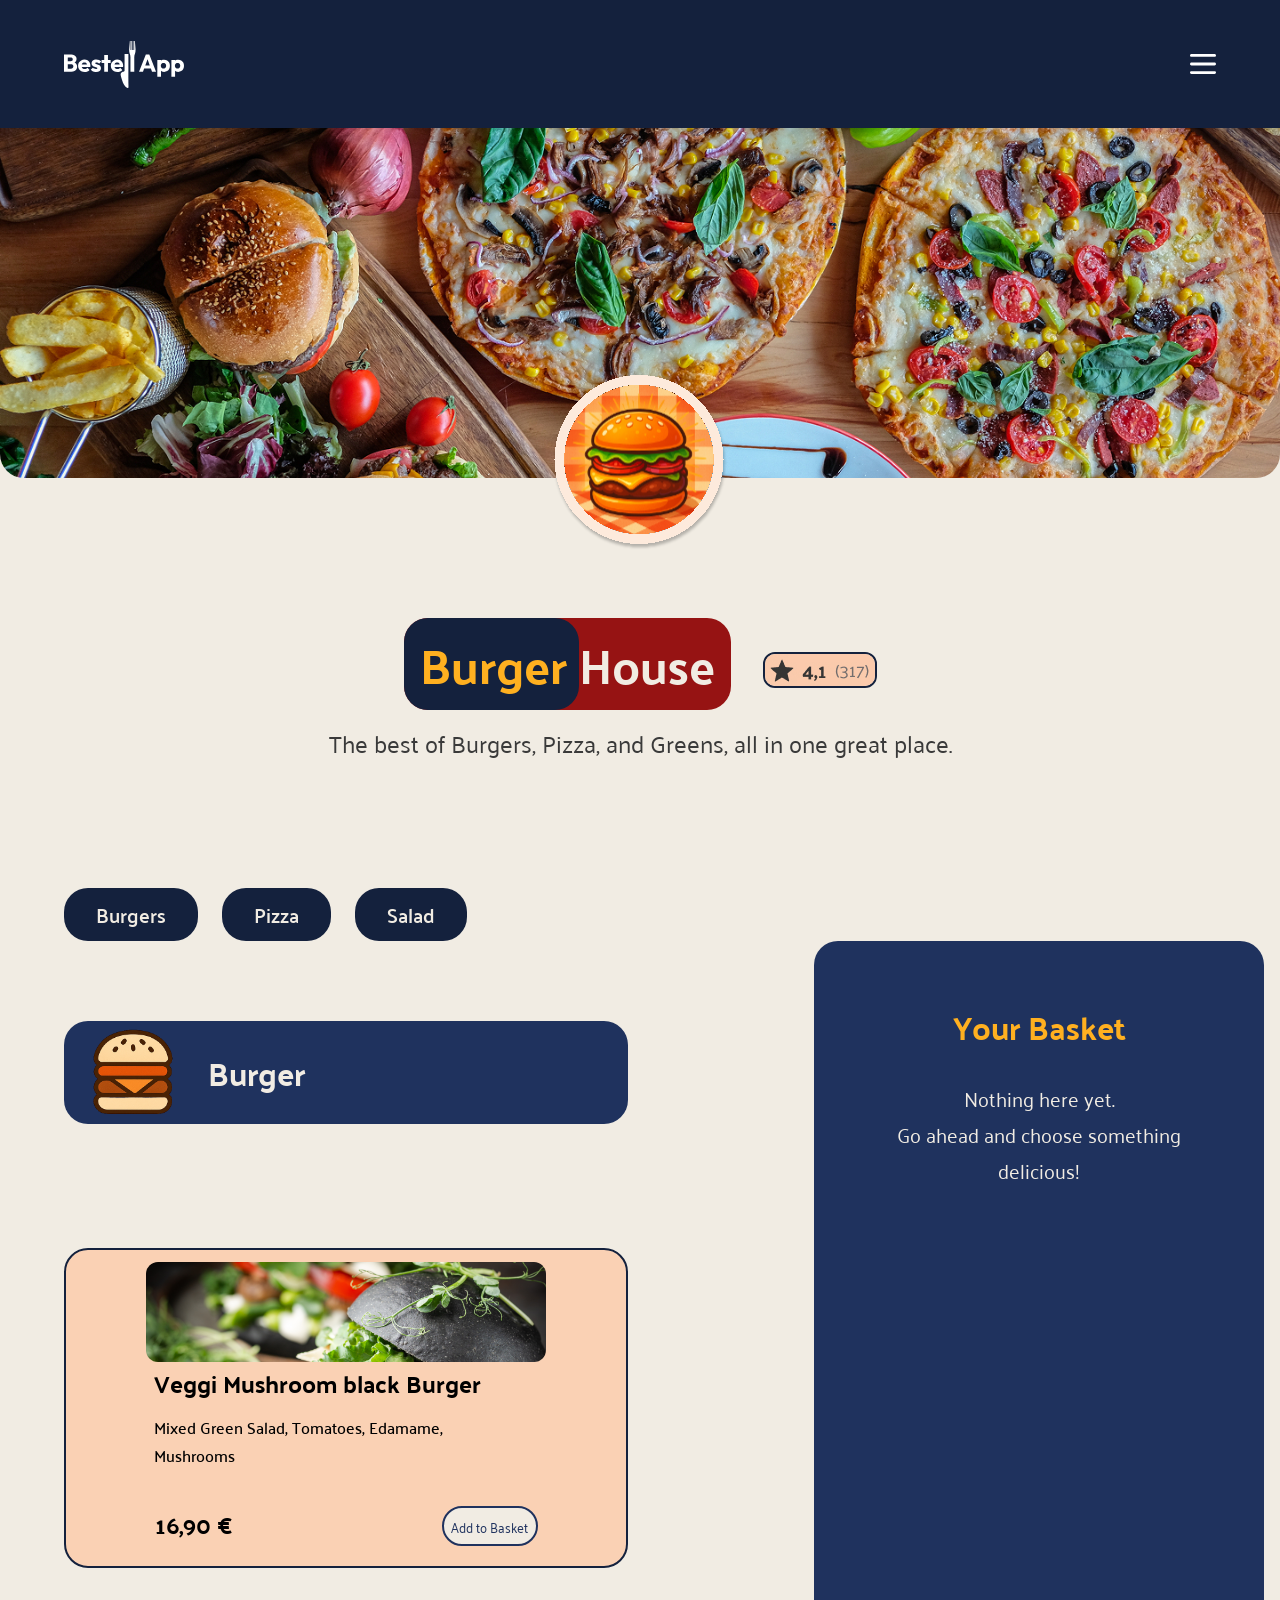
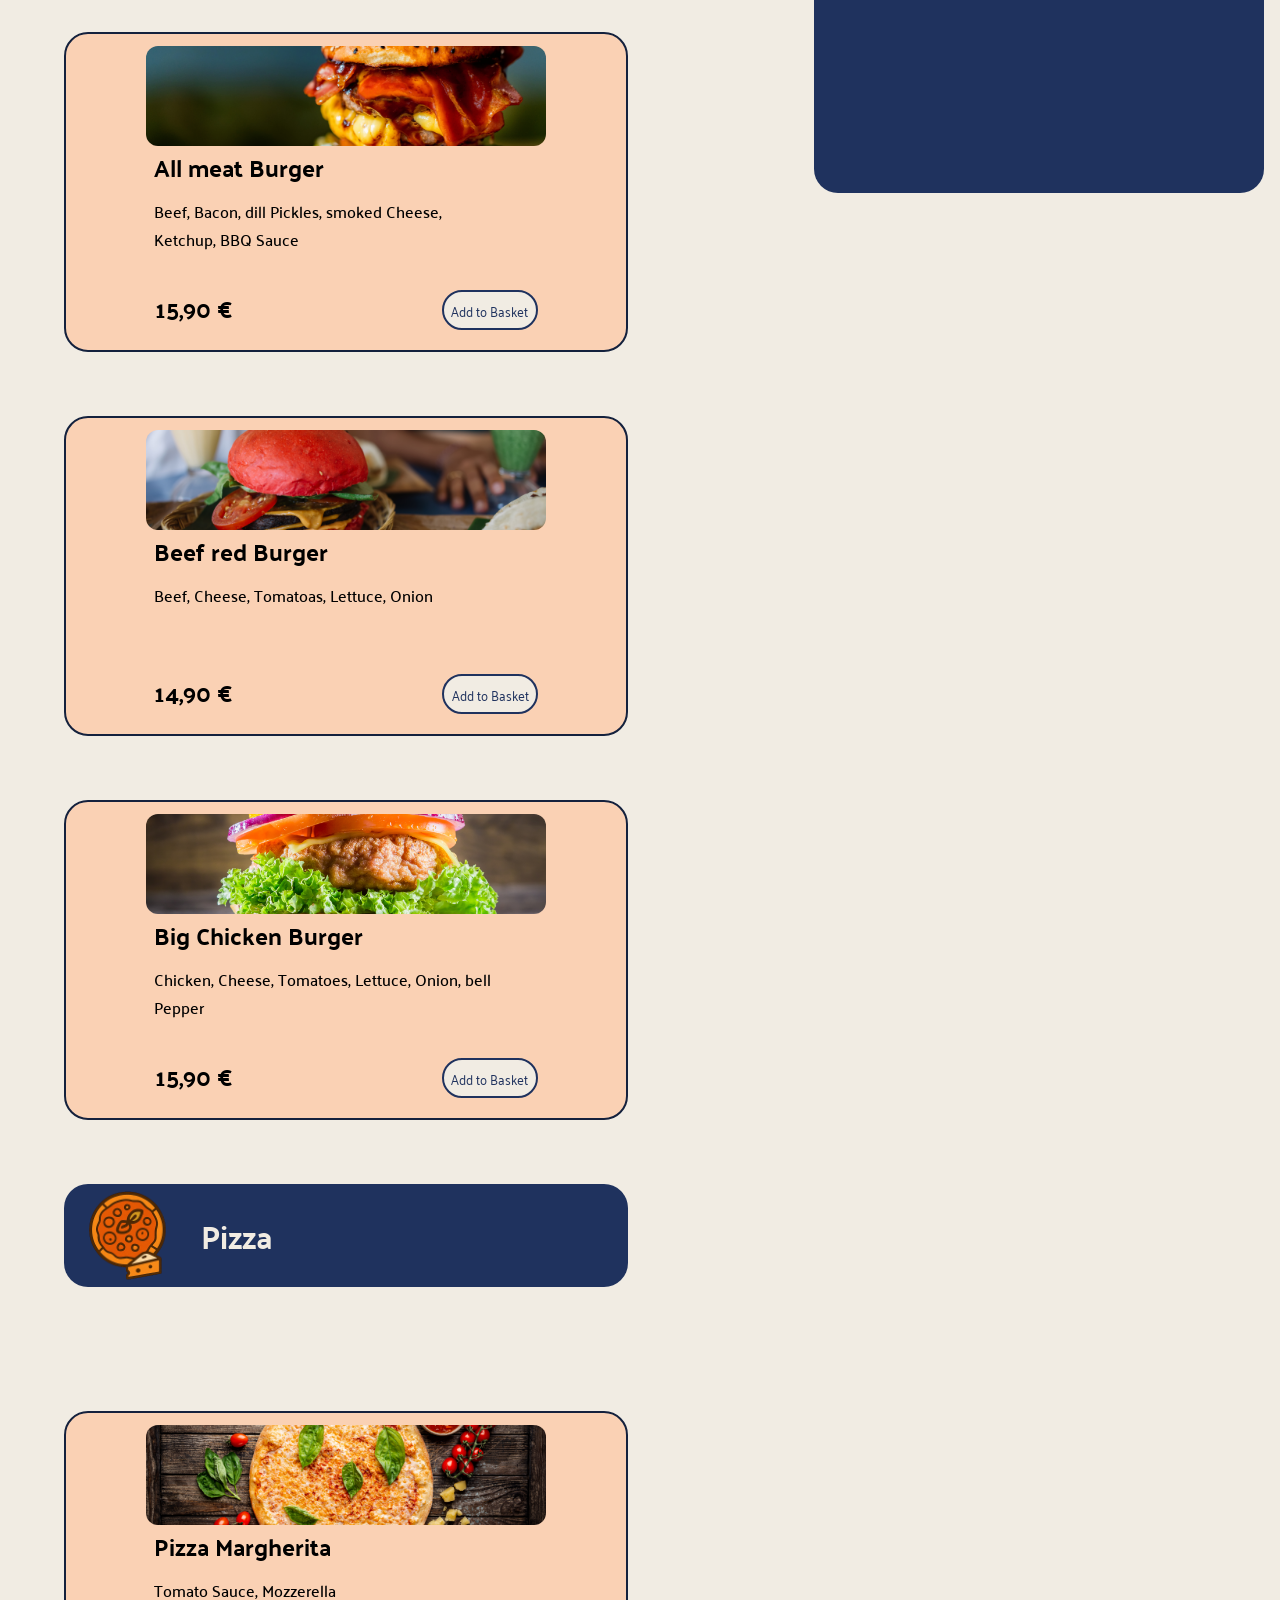
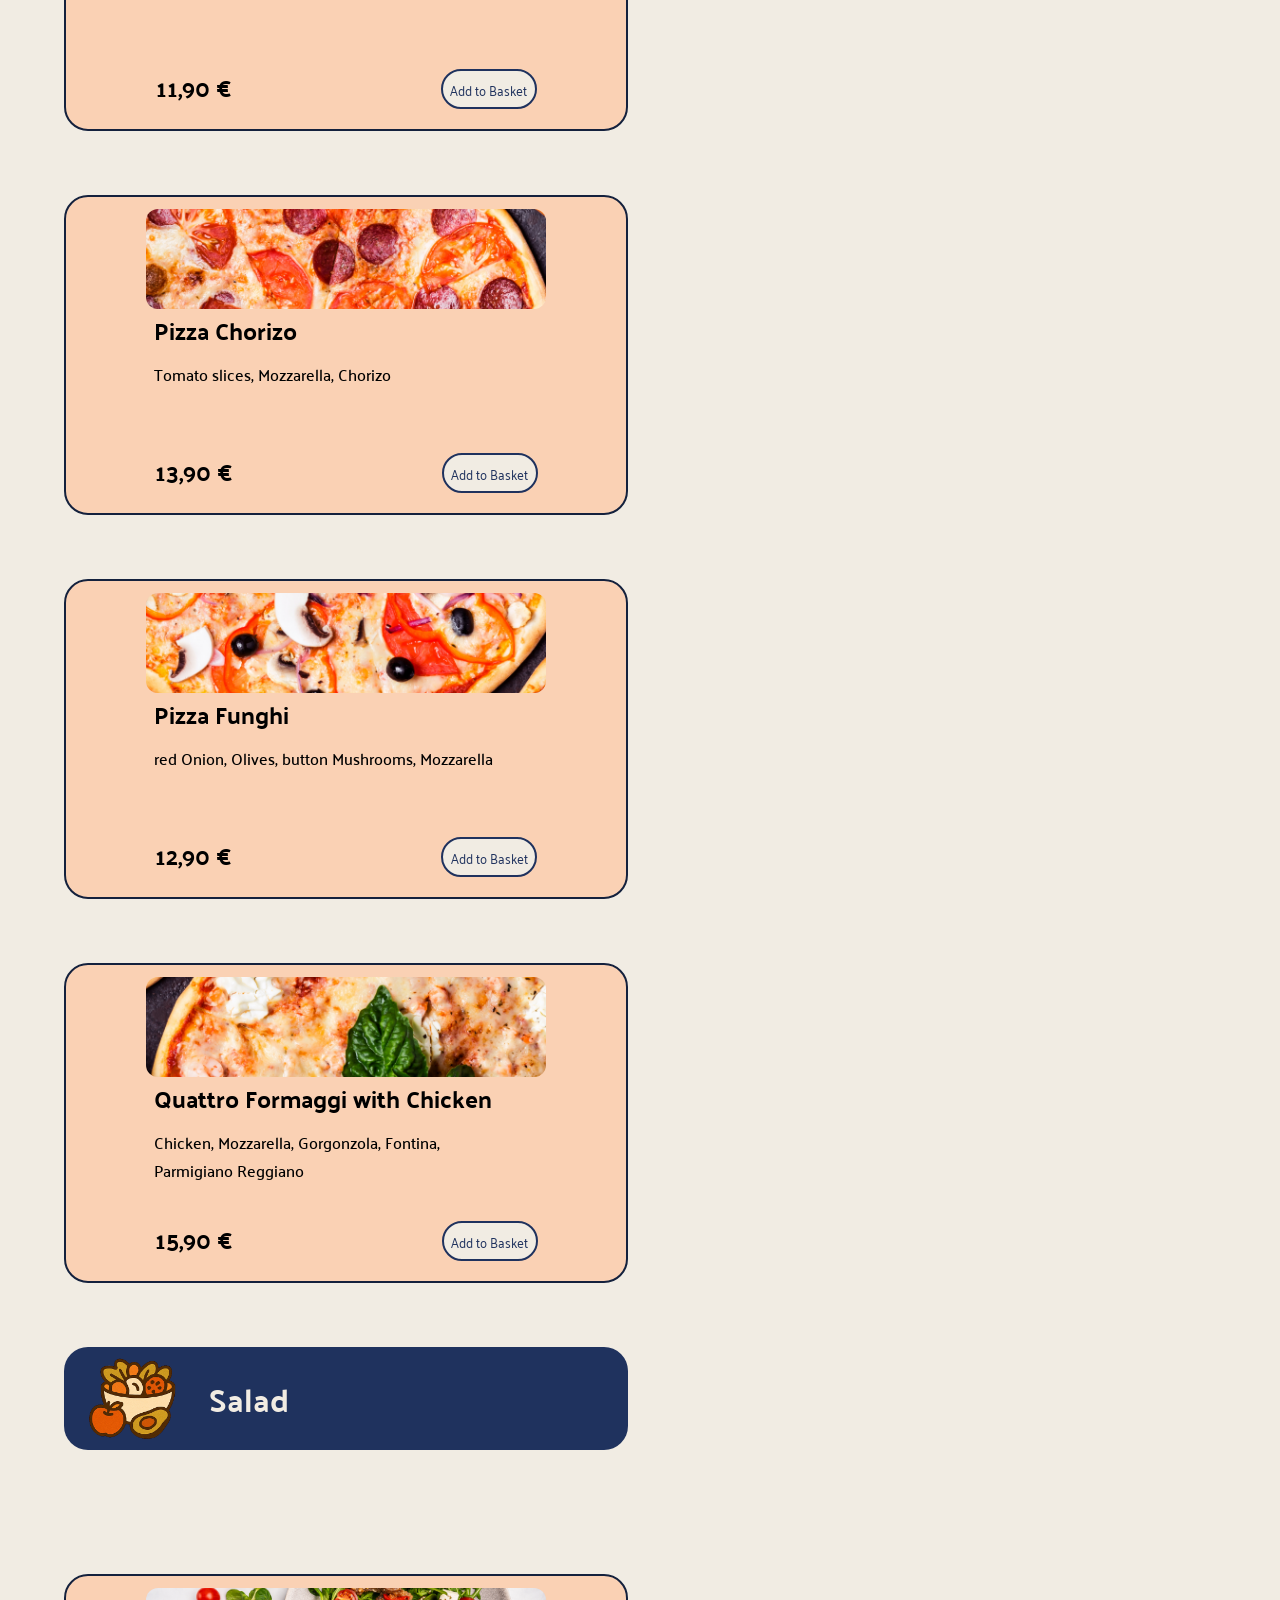
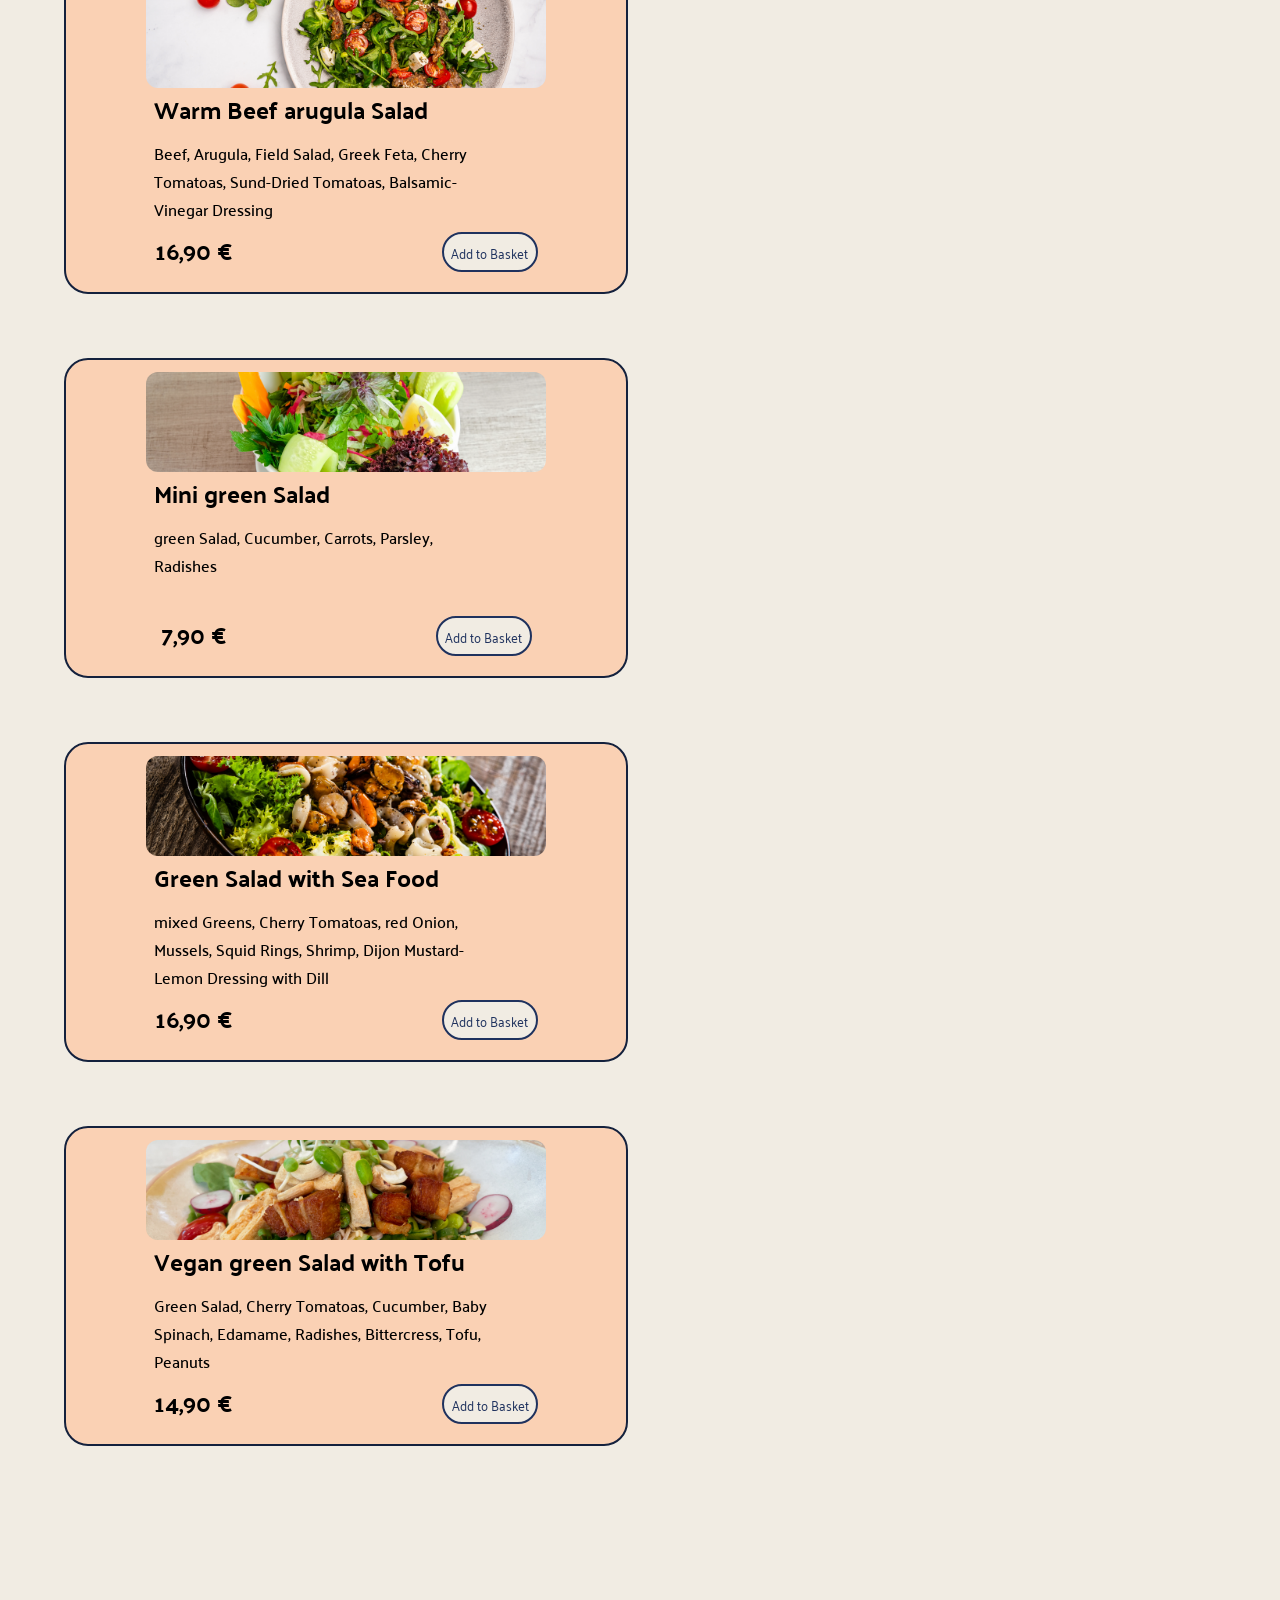
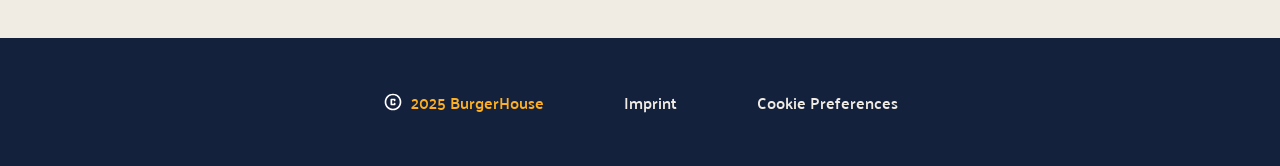
<file: index.html>
<!DOCTYPE html>
<html lang="en">


<head>


    <meta charset="UTF-8">
    <meta name="viewport" content="width=device-width, initial-scale=1.0">
    <title>Bestell App</title>
    <link rel="shortcut icon" href="./assets/icons/burger_logo.svg" type="image/x-icon">


    <link rel="stylesheet" href="./styles/variable.css">
    <link rel="stylesheet" href="./styles/fonts.css">
    <link rel="stylesheet" href="./styles/basket.css">
    <link rel="stylesheet" href="./styles/standard.css">
    <link rel="stylesheet" href="style.css">


    <script src="scripts/db.js"></script>
    <script src="scripts/template.js"></script>
    <script src="scripts/script.js"></script>


</head>


<body onload="init()">


    <section class="head_area">
        <nav>
            <img src="./assets/icons/logo_alternative.svg" alt="Bestell App Logo">
            <img class="button_menu" src="./assets/icons/menu_button.svg" alt="Menu Button">
        </nav>
    </section>


    <header>
        <img class="hero_img" src="./assets/img/hero.jpg" alt="Image with different kind of Food">
        <img class="burger_logo" src="./assets/icons/burger_logo.svg" alt="Burger image">


        <div class="title">
            <h1><span class="title_design">Burger</span>House</h1>
            <img src="./assets/icons/review.jpg" alt="Website Review">
        </div>

        
        <span>The best of Burgers, Pizza, and Greens, all in one great place.</span>
    </header>


    <section class="quick_navigation" id="navigationToDishCategory">
        <a href="#burger" class="quick_button" id="burger_button" type="button" data-target="categoryBurger">Burgers</a>
        <a href="#pizza" class="quick_button" type="button" data-target="categoryPizza">Pizza</a>
        <a href="#salad" class="quick_button" type="button" data-target="categorySalad">Salad</a>
    </section>


    <main>
        
        
        <section class="menu_section">

                <div class="menu_content">
                    <section class="category_section" id="burger">
                        <div class="category_header">
                            <img src="./assets/icons/burger_icon.svg" alt="">
                            <h2>Burger</h2>
                        </div>
                    </section>
                
                    <section class="menu_dishes" id="categoryBurgerMenu">
                        <div id="sectionBurger"></div>
                    </section>
                
                
                    <section class="category_section" id="pizza">
                        <div class="category_header">
                            <img src="./assets/icons/pizza_icon.svg" alt="">
                            <h2>Pizza</h2>
                        </div>
                    </section>
                
                    <section class="menu_dishes" id="categoryPizzaMenu">
                        <div id="sectionPizza"></div>
                    </section>
                
                
                    <section class="category_section" id="salad">
                        <div class="category_header">
                            <img src="./assets/icons/salad_icon.svg" alt="">
                            <h2>Salad</h2>
                        </div>
                    </section>
                
                    <section class="menu_dishes" id="categorySaladMenu">
                        <div id="sectionSalad"></div>
                    </section>
                </div>

                <section class="basket_section">
                    <div class="basket_mobile_section">
                        <a href="#" aria-label="Home">
                            <img src="./assets/icons/home_icon.svg" alt="home button">
                        </a>
                        <a href="#" aria-label="Profile">
                            <img src="./assets/icons/profile_icon.svg" alt="profile icon">
                        </a>
                        <a href="#" aria-label="Takeout">
                            <img src="./assets/icons/takeout_dining.svg" alt="shopping bag icon">
                        </a>
                        <button class="basket_toggle" type="button" onclick="toggleBasket()" aria-label="open shopping cart" aria-expanded="false">
                            <img src="./assets/icons/shopping_cart.svg" alt="basket icon">
                            <span class="basket_badge" id="basketBadge" hidden></span>
                        </button>
                    </div>
                    <div class="basket_area" id="basketArea">
                        <button class="basket_resize_handle" id="basketResizeHandle" type="button" aria-label="Change basket height"></button>
                        <div class="basket_mobile_header">
                            <h2>Your Basket</h2>
                            <button type="button" onclick="toggleBasket()" aria-label="close shopping cart">&times;</button>
                        </div>
                        <h2 class="basket_header">Your Basket</h2>
                        <div class="basket_information" id="basketItems"></div>
                        <div class="basket_total" id="basketTotal"></div>
                    </div>
                </section>
        </section>


        <dialog id="submitOrder" onclick="openCloseDialog()">
            <article onclick="stopPropagation(event)">
                <img src="./assets//icons/food_truck_icon.svg" alt="Foodtruck icon">

                <h2>Thanks for your Order</h2>
                
                <p>Your Product is on its way</p>
                <button class="close_button_dialog" id="closeOrderDialog" type="button" onclick="openCloseDialog()">close</button>
            </article>
        </dialog>

    
    </main>


    <footer>


        <div class="footer_links">
        <a href="">
            <img src="./assets/icons/copyright_symbol.svg" alt="copyright icon">
            <span>2025 BurgerHouse</span>
        </a>
        <a href="impressum.html">Imprint</a>
        <a href="">Cookie Preferences</a>
        </div>


    </footer>
    
    
</body>
</html>
</file>
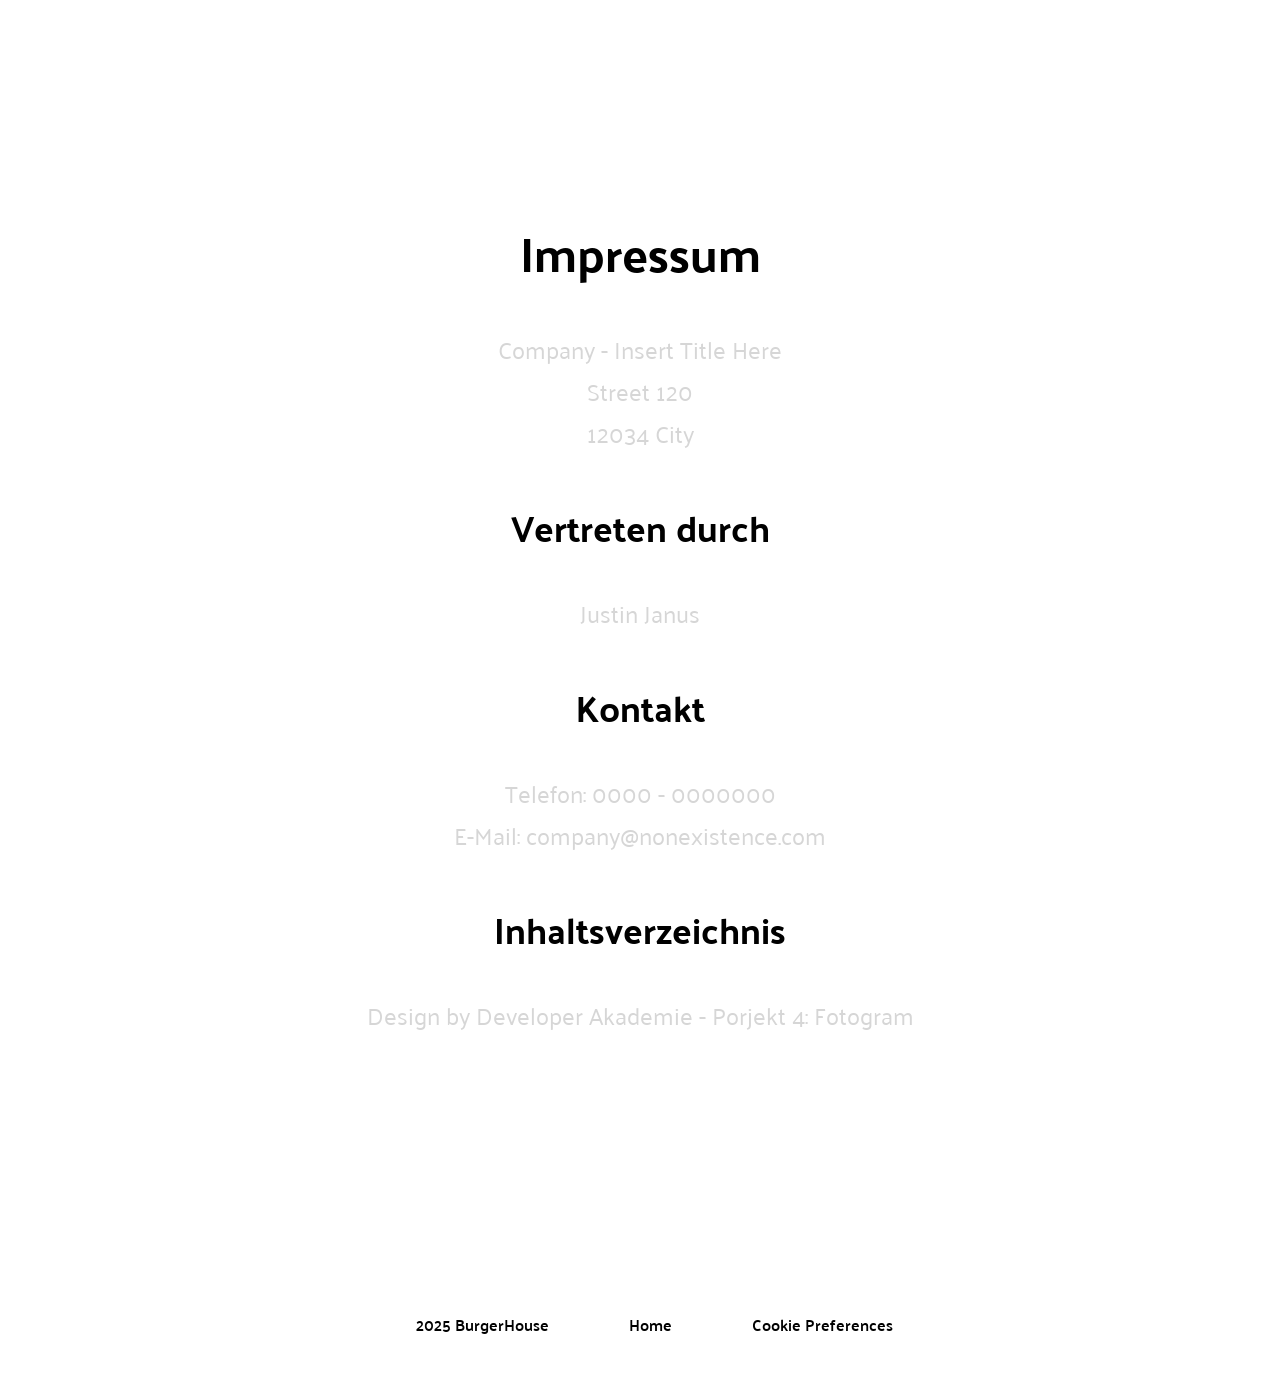
<file: impressum.html>
<!DOCTYPE html>
<html lang="en">

<head>


    <meta charset="UTF-8">
    <meta name="viewport" content="width=device-width, initial-scale=1.0">
    <title>Bestell App</title>
    <link rel="shortcut icon" href="./assets/icons/burger_logo.svg" type="image/x-icon">


    <link rel="stylesheet" href="./styles/variable.css">
    <link rel="stylesheet" href="./styles/fonts.css">
    <link rel="stylesheet" href="./styles/basket.css">
    <link rel="stylesheet" href="./styles/standard.css">
    <link rel="stylesheet" href="impressum_style.css">


</head>


<body>


    <section class="head_area">
        <nav>
            <img src="./assets/icons/logo_alternative.svg" alt="Bestell App Logo">
            <img class="button_menu" src="./assets/icons/menu_button.svg" alt="Menu Button">
        </nav>
    </section>


    <main class="overview_impressum">
        

        <section class="impressum_design">
            <h1>Impressum</h1>

            <p>
                Company - Insert Title Here <br>
                Street 120 <br>
                12034 City 
            </p>


            <h2>Vertreten durch</h2>

            <p>Justin Janus</p>


            <h2>Kontakt</h2>

            <p>
                Telefon: <a href="tel:0000 - 0000000">0000 - 0000000</a> <br>
                E-Mail: <a href="mailto: company@nonexistence.com">company@nonexistence.com</a>
            </p>


            <h2>Inhaltsverzeichnis</h2>

            <p>
                Design by Developer Akademie - Porjekt 4: Fotogram
            </p>    
        </section>
    
    
    </main>


    <footer>


        <div class="footer_links">
        <a href="">
            <img src="./assets/icons/copyright_symbol.svg" alt="copyright icon">
            2025 BurgerHouse
        </a>
        <a href="index.html">Home</a>
        <a href="">Cookie Preferences</a>
        </div>


    </footer>
    


</body>
</html>
</file>
<file: styles/variable.css>
:root {
    --background-header-color: rgb(20, 33, 61);
    --background-title-header-color: rgb(150, 19, 19);

    --background-main-color: rgb(241, 236, 227);

    --highlight-color: rgb(255, 176, 32);
    --background-highlight-color: rgb(31, 50, 94);

    --headline-font-color: rgb(24, 24, 24);
    --main-font-color: rgb(241, 236, 227);
    --text-font-color: rgb(58, 58, 58);

    --dish-background-color: rgb(250, 209, 180);

    --trash-can-color: rgb(235, 122, 122);

    --dialog-color-one: rgb(52, 226, 242);
    --dialog-color-two: rgb(248, 200, 243);
    --dish-title-color: rgb(214, 214, 214);
}
</file>
<file: styles/fonts.css>
/* palanquin-100 - latin */
@font-face {
  font-display: swap; /* Check https://developer.mozilla.org/en-US/docs/Web/CSS/@font-face/font-display for other options. */
  font-family: 'Palanquin';
  font-style: normal;
  font-weight: 100;
  src: url('../assets/fonts/palanquin-v17-latin-100.woff2') format('woff2'); /* Chrome 36+, Opera 23+, Firefox 39+, Safari 12+, iOS 10+ */
}
/* palanquin-200 - latin */
@font-face {
  font-display: swap; /* Check https://developer.mozilla.org/en-US/docs/Web/CSS/@font-face/font-display for other options. */
  font-family: 'Palanquin';
  font-style: normal;
  font-weight: 200;
  src: url('../assets/fonts/palanquin-v17-latin-200.woff2') format('woff2'); /* Chrome 36+, Opera 23+, Firefox 39+, Safari 12+, iOS 10+ */
}
/* palanquin-300 - latin */
@font-face {
  font-display: swap; /* Check https://developer.mozilla.org/en-US/docs/Web/CSS/@font-face/font-display for other options. */
  font-family: 'Palanquin';
  font-style: normal;
  font-weight: 300;
  src: url('../assets/fonts/palanquin-v17-latin-300.woff2') format('woff2'); /* Chrome 36+, Opera 23+, Firefox 39+, Safari 12+, iOS 10+ */
}
/* palanquin-regular - latin */
@font-face {
  font-display: swap; /* Check https://developer.mozilla.org/en-US/docs/Web/CSS/@font-face/font-display for other options. */
  font-family: 'Palanquin';
  font-style: normal;
  font-weight: 400;
  src: url('../assets/fonts/palanquin-v17-latin-regular.woff2') format('woff2'); /* Chrome 36+, Opera 23+, Firefox 39+, Safari 12+, iOS 10+ */
}
/* palanquin-500 - latin */
@font-face {
  font-display: swap; /* Check https://developer.mozilla.org/en-US/docs/Web/CSS/@font-face/font-display for other options. */
  font-family: 'Palanquin';
  font-style: normal;
  font-weight: 500;
  src: url('../assets/fonts/palanquin-v17-latin-500.woff2') format('woff2'); /* Chrome 36+, Opera 23+, Firefox 39+, Safari 12+, iOS 10+ */
}
/* palanquin-600 - latin */
@font-face {
  font-display: swap; /* Check https://developer.mozilla.org/en-US/docs/Web/CSS/@font-face/font-display for other options. */
  font-family: 'Palanquin';
  font-style: normal;
  font-weight: 600;
  src: url('../assets/fonts/palanquin-v17-latin-600.woff2') format('woff2'); /* Chrome 36+, Opera 23+, Firefox 39+, Safari 12+, iOS 10+ */
}
/* palanquin-700 - latin */
@font-face {
  font-display: swap; /* Check https://developer.mozilla.org/en-US/docs/Web/CSS/@font-face/font-display for other options. */
  font-family: 'Palanquin';
  font-style: normal;
  font-weight: 700;
  src: url('../assets/fonts/palanquin-v17-latin-700.woff2') format('woff2'); /* Chrome 36+, Opera 23+, Firefox 39+, Safari 12+, iOS 10+ */
}
</file>
<file: styles/basket.css>
aside {
    position: sticky;
    
    top: 0;

    flex-shrink: 0;

    .order_basket {
        background-color: var(--primary-font-basket-color);

        width: 400px;
        height: 724px;

        border-radius: 24px;

        > h2 {
            display: flex;
            justify-content: center;

            padding-top: 40px;

            font-size: clamp(32px, 4vw, 40px);
            font-weight: 700;

            color: var(--menu-background-color);
        }

        > p {
            display: flex;
            flex-direction: column;
            text-align: center;

            padding-top: 24px;
            padding-bottom: 80px;

            font-size: clamp(20px, 4vw, 24px);

            color: var(--menu-background-color);
        }

        > img {
            display: flex;
            justify-self: center;

            width: 120px;
            height: 120px;
        }
    } 
}
</file>
<file: styles/standard.css>
* {
    margin: 0;
    box-sizing: border-box;

    font-family: 'Palanquin';

    scroll-behavior: smooth;
}

button {
    cursor: pointer;
}
</file>
<file: style.css>
/*==================================================
// Global Style
//================================================*/

 
body {
    display: flex;
    flex-direction: column;
    
    min-height: 100dvh;

    background-color: var(--background-main-color);

    &:has(dialog[open]) {
        overflow: hidden;
    }
}

img {
    display: block;

    height: auto;
    max-width: 100%;
}


/*==================================================
// Header Area
//================================================*/


.head_area {
    height: 128px;

    background-color: var(--background-header-color);

    box-shadow: 0 0 20px 0 rgb(0, 0, 0);

    > nav {
        display: flex;
        justify-content: space-between;
        align-items: center;

        height: 128px;
        width: 100%;
        max-width: 1440px;

        margin: 0 auto;

        padding-left: 64px;
        padding-right: 64px;
    }
}


.button_menu {
    height: 20px;
}


header {
    display: flex;
    flex-direction: column;
    align-items: center;

    width: 100%;
    max-width: 1440px;

    margin: 0 auto;

    .hero_img {
        position: relative;

        height: 350px;
        width: 100%;
        
        object-fit: cover;

        border-bottom-left-radius: 24px;
        border-bottom-right-radius: 24px;
    }

    .burger_logo {
        position: absolute;
        top: 375px;

        height: 175px;
        width: 175px;
    }

    .title {
        display: flex;
        align-items: center;

        margin-top: 140px;

        gap: 32px;

        > h1 {
            padding: 2px 16px 2px 0;
            margin-bottom: 12px;

            font-size: clamp(40px, 4vw, 48px);

            color: var(--main-font-color);
            background-color: var(--background-title-header-color);
            border-radius: 24px;

            > .title_design {
                color: var(--highlight-color);

                background-color: var(--background-header-color);
                padding: 2px 12px 2px 16px;
                border-radius: 24px;
            }
        }

        > img {
            border: 2px solid var(--background-header-color);
            border-radius: 12px;
        }
    }

    > span {
        font-size: clamp(20px, 2vw, 24px);
        
        color: var(--text-font-color);

        margin-bottom: 124px;
    }
}


/*==================================================
// Navigation to Menus
//================================================*/


.quick_navigation {
    display: flex;

    gap: 24px;

    width: 100%;
    max-width: 1440px;

    margin: 0 auto;

    padding-left: 64px;

    .quick_button {
        font-size: clamp(16px, 2vw, 20px);
        font-weight: 600;
        text-decoration: none;

        color: var(--main-font-color);

        padding: 8px 32px;

        border-radius: 24px;
        border: none;

        background-color: var(--background-header-color);

        box-shadow: 0px 0px 10px 2px var(--website-title-highlight-color);

        &:hover {
            transform: scale(1.02);

            color: var(--highlight-color);
            background-color: var(--background-highlight-color);
        }
    }
}


/*==================================================
// Main Area, include Menu and Basket Section
//================================================*/


.menu_section {
    display: flex;
    justify-content: space-between;

    width: 100%;
    max-width: 1440px;

    margin: 0 auto;

    padding-left: 64px;
    padding-right: 16px;
}


.menu_content {
    margin-top: 80px;
}

.category_section {
    display: flex;
    flex-direction: column;

    margin-bottom: 124px;

    .category_header {
        display: flex;
        align-items: center;

        gap: 32px;

        padding: 8px 300px 8px 32px;

        background-color: var(--background-highlight-color);
        border-radius: 24px;

        > h2 {
            font-size: clamp(24px, 4vw, 32px);
            color: var(--main-font-color);
        }
    }
}


.basket_section {
    position: sticky;

    top: 24px;

    align-self: flex-start;
}


.basket_section .basket_area {
    display: flex;
    flex-direction: column;

    height: 924px;
    max-height: calc(100dvh - 48px);
    width: 450px;

    padding: 24px;

    overflow: hidden;

    background-color: var(--background-highlight-color);
    border-radius: 24px;
    
        .basket_header {
            display: flex;
            justify-content: center;

            padding-top: 32px;

            font-size: clamp(24px, 4vw, 32px);

            color: var(--highlight-color);
        }

        .basket_information {
            display: flex;
            flex-direction: column;
            text-align: center;
            align-items: center;

            flex: 1 1 0;

            min-height: 0;
            height: auto;

            padding: 24px;

            font-size: 20px;

            color: var(--main-font-color);

            overflow-y: auto;
            overflow-x: hidden;
        }
        

        .basket_total {
            flex-shrink: 0;
        }


        .basket_total .total_price {
            position: static;

            display: flex;
            flex-direction: column;
            align-items: center;

            width: 100%;

            margin-top: 24px;
        }


        .basket_total .subtotal,
        .basket_total .tax {
            display: flex;
            align-items: center;

            gap: 24px;

            > h3 {
                font-size: 20px;

                color: var(--highlight-color);
            }

            > span {
                font-size: 20px;

                color: var(--main-font-color);
            }
        }

        .basket_total .seperation {
            border: 1px solid var(--main-font-color);

            margin-top: 12px;

            width: 300px;
        }


        .basket_total .total {
            display: flex;
            flex-direction: column;
            align-items: center;

            margin-top: 12px;
            margin-bottom: 24px;

                > h3 {
                    font-size: 28px;

                    color: var(--highlight-color);
                }

                > span {
                    font-size: 24px;
                    font-weight: 700;

                    color: var(--main-font-color);
                }
                
        }

}


.basket_resize_handle {
    display: none;
}


.basket_toggle {
    position: relative;

    .basket_badge {
        position: absolute;

        top: -6px;
        right: -6px;

        display: flex;
        justify-content: center;
        align-items: center;

        min-width: 24px;
        height: 24px;

        padding: 2px 6px;

        border-radius: 50%;
        border: 2px solid var(--background-header-color);

        background-color: var(--background-title-header-color);
        color: var(--main-font-color);

        font-size: 12px;
        font-weight: 700;
    }
}


.basket_badge[hidden] {
            display: none;
        }


.basket_mobile_section, .basket_mobile_header {
    display: none;
}


.submit_order_button {
    text-align: center;
    
    font-size: 16px;
    font-weight: 700;
    
    margin-top: 24px;
    padding: 4px 20px;
    
    border-radius: 24px;
    border: none;
}


/*==================================================
// Dishes
//================================================*/


.dish_card {
    display: flex;
    align-items: center;

    width: 744px;
    height: 200px;

    padding: 0px 24px;
    margin-bottom: 64px;

    border: 2px solid var(--background-header-color);
    border-radius: 24px;

    background-color: var(--dish-background-color);
}


.dish_card_body {
    display: flex;

    > img {
        height: 150px;
        width: 250px;

        border-radius: 12px;

        object-fit: cover;
    }

    .dish_information {
        display: flex;
        flex-direction: column;

        padding: 0px 8px 0px 8px;

        width: 360px;

        > h3 {
            font-size: clamp(16px, 2vw, 24px);
            font-weight: 700;
        }

        > p {
            font-size: 16px;
            font-weight: 500;

            margin-top: 8px;
        }
    }
}


.price_order_section {
    display: flex;
    flex-direction: column;
    align-items: flex-end;

    gap: 56px;

    .dish_price {
        font-size: clamp(16px, 2vw, 24px);
        font-weight: 700;
    }

    .order_button {
        position: relative;

        width: 96px;
        height: 40px;

        border: 2px solid var(--background-highlight-color);
        border-radius: 40px;
        background-color: var(--background-main-color);

        color: var(--background-highlight-color);
    }
            
    .order_badge {
        position: absolute;

        top: -10px;
        right: -10px;

        display: flex;
        justify-content: center;
        align-items: center;

        min-width: 24px;
        height: 24px;

        padding: 2px;

        border-radius: 50%;
        border: 2px solid var(--background-header-color);

        background-color: var(--background-title-header-color);

        color: var(--main-font-color);

        font-size: 12px;
        font-weight: 400;
    }


    .order_badge[hidden] {
        display: none;
    }
    
}


/*==================================================
// Basket
//================================================*/


.basket_dish_card {
    height: auto;
    min-height: 150px;
    width: 100%;
    min-width: 0;

    border-radius: 24px;

    background-color: var(--dish-background-color);

    margin-bottom: 24px;
}


.basket_dish_body {
    display: flex;
    flex-direction: column;
    justify-content: space-between;

    padding: 12px 16px;

    height: auto;
    min-height: 150px;
    width: 100%;

    .order_quantity {
        display: flex;
        align-items: center;

        gap: 16px;

        width: auto;
        min-width: 0;
    }

    .basket_dish_body_bottom {
        display: flex;
        justify-content: space-between;
        align-items: center;

        width: 100%;
        min-width: 0;

        gap: 8px;
    }
}


.dish_name_delete_icon {
    display: flex;
    justify-content: space-between;
    align-items: center;

    width: 100%;
    min-width: 0;

    gap: 8px;

    > h3 {
        text-align: start;

        font-size: 20px;

        color: var(--headline-font-color);

        min-width: 0;

        overflow-wrap: anywhere;
    }
}


.remove_dishes {
    display: flex;
    justify-content: center;
    align-items: center;

    flex-shrink: 0;

    border-radius: 24px;
    border: none;

    width: 40px;
    min-width: 40px;
    height: 40px;

    background-color: var(--trash-can-color);
}


.take_away_dishes, .add_dish_order {
    display: flex;
    align-items: center;

    border-radius: 50%;
    border: 2px solid var(--background-header-color);
    
    color: var(--text-font-color);
    background-color: var(--background-main-color);

    padding: 14px 14px;

    height: 40px;

    font-size: 20px;
}


.quantity_number {
    font-size: 24px;
    font-weight: 500;

    color: var(--text-font-color);

    margin-bottom: 8px;
}


.price_of_dish {
    font-size: 24px;
    font-weight: 500;

    color: var(--text-font-color);
}


/*==================================================
// Delivery
//================================================*/


dialog {
    top: 450px;

    width: 550px;
    height: 400px;

    margin: 0 auto;
    padding: 0;

    overflow: hidden;

    border-radius: 64px;
    background-image: linear-gradient(to bottom left, var(--dialog-color-one), var(--dialog-color-two));

    &::backdrop {
        backdrop-filter: blur(4px);
        background-color: rgba(0, 0, 0, 0.8);
    }

    article {
        display: flex;
        flex-direction: column;
        justify-content: center;
        align-items: center;

        width: 550px;
        height: 400px;

        gap: 20px;

        > h2 {
            font-size: clamp(24px, 4vw, 32px);
            
            color: var(--headline-font-color);
        }

        > img {
            width: 100px;
            height: 100px;
        }

        > p {
            font-size: clamp(16px, 4vw, 24px);
            font-weight: 600;

            color: var(--text-font-color);
        }

        > button {
            font-size: clamp(16px, 4vw, 24px);
            
            color: var(--text-font-color);
            background-color: var(--background-main-color);

            padding: 2px 20px;

            border-radius: 24px;
            border: 2px solid var(--background-header-color);
        }
    }
}


/*==================================================
// footer
//================================================*/


footer {
    margin-top: 128px;

    height: 128px;

    background-color: var(--background-header-color);

    .footer_links {
        display: flex;
        justify-content: center;
        align-items: center;

        gap: 80px;

        height: 128px;
    }

    a {
        display: flex;
        justify-content: center;
        align-items: center;

        font-size: 16px;
        font-weight: 600;

        text-decoration: none;

        color: var(--main-font-color);

        > img {
            height: 20px;
            width: 20px;

            margin-right: 8px;
        }

        > span {
            color: var(--highlight-color);
        }
    }
}


/*==================================================
// responsive
//================================================*/


@media screen and (max-width: 1390px) {
    

    .category_section {
        
        .category_header {
            padding: 6px 200px 6px 24px;
        }
    }


    .dish_card {
        display: flex;
        flex-direction: column;
        justify-content: space-between;

        width: 564px;
        height: 320px;

        padding-top: 12px;
        padding-bottom: 20px;
    }


    .dish_card_body {
        display: flex;
        flex-direction: column;

        > img {
            height: 100px;
            width: 400px;
        }

        .dish_information {
            display: flex;
            flex-direction: column;

            padding: 0px 8px 0px 8px;

            width: 360px;
        }
    }


    .price_order_section {
        display: flex;
        flex-direction: row;
        align-items: flex-end;

        gap: 210px;
    }
}


@media screen and (max-width: 1150px) {
    

    .menu_section {
        display: flex;
        align-items: center;
        flex-direction: column;

        width: 100%;
        padding: 0 24px;
    }

    .menu_content {
        width: 100%;
        margin-top: 32px;
    }

    .category_section {
        margin-bottom: 48px;

        .category_header {
            padding: 8px 24px;
        }
    }


    .menu_dishes {
        > #sectionBurger, #sectionPizza, #sectionSalad {
            display: flex;
            flex-direction: column;
            align-items: center;
        }
    }
    

    .dish_card {
        display: flex;
        flex-direction: column;
        justify-content: space-between;

        width: 100%;
        max-width: 764px;
        height: 350px;
    }

    .dish_card_body {
        display: flex;
        flex-direction: column;

        width: 100%;

        > img {
            width: 100%;
        }
    }


    .dish_information {
            width: 100%;
        }

    
    .dish_name_delete_icon {
        width: 100%;

        > h3 {
            font-size: 20px;
        }
    }


    .price_order_section {
        justify-content: space-between;
        align-items: center;
        
        gap: 16px;

        width: 100%;
    }


    .price_of_dish {
        font-size: 18px;
    }


    .basket_section {
        width: 100%;

        margin: 0;
    }


    .basket_section .basket_area {
        position: fixed;

        left: 0;
        bottom: 0;

        width: 100%;
        height: var(--basket-height, 75dvh);
        min-height: 220px;
        max-height: 90dvh;

        display: flex;
        flex-direction: column;

        padding-bottom: 64px;
        margin-top: 0;

        background-color: var(--background-header-color);

        border-radius: 24px 24px 0 0;

        z-index: 1000;

        transform: translateY(calc(100% + 80px));
        transition: transform 0.35s ease, visibility 0.35s ease;

        visibility: hidden;

        & .basket_total .subtotal, & .basket_total .tax {
            > h3, span {
                font-size: 16px;
            }
        }

        & .basket_total .total {
            > h3 {
                font-size: 20px;
            }

            > span {
                font-size: 18px;
            }
        }
    }


    .basket_resize_handle {
        display: block;

        flex-shrink: 0;

        width: 48px;
        height: 5px;

        padding: 0;
        margin: 12px auto;

        border: none;
        border-radius: 12px;

        background-color: var(--main-font-color);

        cursor: ns-resize;

        touch-action: none;
    }


    .basket_section .basket_area.open {
        transform: translateY(0);
        visibility: visible;
    }

    .basket_section .basket_area {
        .basket_header {
            display: none;
            visibility: hidden;
        }
    }


    .basket_mobile_header {
        display: flex;
        justify-content: space-between;
        align-items: center;

        padding: 16px 24px;

        flex-shrink: 0;

        font-size: clamp(16px, 5vw, 22px);

        > h2 {
            color: var(--main-font-color);
        }

        > button {
            font-size: clamp(16px, 5vw, 24px);

            border: none;
            background: none;

            color: var(--main-font-color);
        }
    }


    .basket_information {
        flex: 1;

        min-height: 0;
        width: 100%;

        overflow-y: auto;
    }


    .basket_total {
        flex-shrink: 0;

        width: 100%;
    }


    .basket_mobile_section {
        position: fixed;

        left: 0;
        bottom: 0;

        display: flex;
        justify-content: space-evenly;
        align-items: center;

        width: 100%;
        height: 80px;

        background-color: var(--background-highlight-color);

        z-index: 1001;

            a, button {
                display: flex;
                justify-content: center;
                align-items: center;

                width: 48px;
                height: 48px;

                border: none;
                background: none;
            }

            img {
                width: 32px;
                height: 32px;
            }
    }


    .take_away_dishes, .add_dish_order {
        height: 30px;
        width: 30px;

        padding: 11px 14px 14px 8px;
    }


    .quantity_number {
        font-size: 18px;
    }


    .remove_dishes {
        width: 30px;
        min-width: 30px;
        height: 30px;
    }


    .submit_order_button {
        margin-top: 0;
        margin-bottom: 32px;
    }


    .basket_dish_card {
        width: 100%;
    }


    .basket_dish_body {
        width: 100%;
    }


    footer {
        margin-top: 32px;
        margin-bottom: 80px;
    }
}


@media screen and (max-width: 620px) {

    .basket_dish_body {
        .order_quantity {
            width: 240px;
        }
    }
}


@media screen and (max-width: 600px) {

    header {
        .title {
            flex-direction: column;
            align-items: center;

            gap: 4px;

            padding-bottom: 24px;
        }

        > span {
            text-align: center;

            padding: 0 24px;
        }
    }


    .quick_navigation {
        padding: 0 24px;
    }


    dialog {
        width: 450px;
        height: 300px;

        article {
            width: 450px;
            height: 285px;

            gap: 16px;
        }
    }
}


@media screen and (max-width: 575px) {
    
    .basket_dish_body {
        .order_quantity {
            width: 150px;
        }
    }

    footer {
        .footer_links {
            flex-direction: column;

            gap: 8px;
        }
    }
}


@media screen and (max-width: 480px) {
    
    .quick_navigation {
        padding: 12px 24px;

        overflow: auto;

        scrollbar-width: thin;
        scroll-behavior: smooth;
    }


    .dish_card_body {
        & .dish_information {
            width: 320px;

            > p {
                flex-wrap: wrap;

                max-width: 280px;
            }
        }
    }


    .basket_mobile_header {
        align-items: baseline;
    }


    .basket_dish_card {
        width: 100%;
        min-height: 180px;
        height: auto;
    }


    .basket_dish_body {
        min-height: 250px;
        height: auto;

        padding: 12px;

        gap: 16px;

        .order_quantity {
            width: auto;

            gap: 8px;
        }

        .basket_dish_body_bottom {
            flex-wrap: wrap;

            width: 100%;

            gap: 8px;
        }
    }


    .dish_name_delete_icon {
        width: 100%;
        
        gap: 8px;

        > h3 {
            font-size: 18px;
        }
    }


    .price_of_dish {
        font-size: 18px;
        white-space: nowrap;
    }


    .quantity_number, .price_of_dish {
        font-size: 18px;
    }


    .take_away_dishes, .add_dish_order {
        height: 30px;
        width: 30px;

        padding: 8px 9px 10px 9px; 

        font-size: 16px;

        flex-shrink: 0;
    }


    dialog {
        width: 350px;
        height: 300px;

        article {
            width: 350px;
            height: 300px;

            gap: 8px;
        }
    }
}


@media screen and (max-width: 400px) {

    .dish_card_body {
        & .dish_information {
            width: 200px;

            > h3, p {
                flex-wrap: wrap;

                max-width: 200px;
            }
        }
    }


    .dish_card {
        height: 380px;
    }


    .basket_dish_card {
        width: 100%;
        min-height: 250px;
        height: auto;
    }


    dialog {
        width: 280px;
        height: 300px;

        article {
            width: 280px;
            height: 300px;

            gap: 8px;
        }
    }
}


@media screen and (max-width: 345px) {

    .basket_dish_card {
        width: 100%;
        min-height: 250px;
        height: auto;
    }


    .basket_dish_body {
        min-height: 250px;
        height: auto;

        padding: 10px;

        gap: 16px;

        .order_quantity {
            width: auto;

            gap: 8px;
        }

        .basket_dish_body_bottom {
            flex-wrap: wrap;

            width: 100%;

            gap: 8px;
        }
    }


    .dish_name_delete_icon {
        width: 100%;
        
        gap: 4px;

        > h3 {
            font-size: 16px;
        }
    }


    .price_of_dish {
        font-size: 18px;
        white-space: nowrap;
    }


    .quantity_number, .price_of_dish {
        font-size: 18px;
    }


    .take_away_dishes, .add_dish_order {
        height: 30px;
        width: 30px;

        padding: 8px 9px 10px 9px;

        font-size: 16px;

        flex-shrink: 0;
    }


    .remove_dishes {
        width: 30px;
        min-width: 30px;
        height: 30px;

        flex-shrink: 0;

        > img {
            width: 20px;
            height: 20px;

            object-fit: contain;
        }
    }
}


@media screen and (max-width: 330px) {

    .basket_dish_card {
        width: 100%;
        min-height: 350px;
        height: auto;
    }

    .basket_dish_body {
        min-height: 350px;
        height: auto;

        padding: 6px;

        gap: 8px;

        .order_quantity {
            width: auto;

            gap: 4px;
        }

        .basket_dish_body_bottom {
            flex-wrap: wrap;

            width: 100%;

            gap: 4px;
        }
    }
}
</file>
<file: impressum_style.css>
/*==================================================
// Global Style
//================================================*/

 
body {
    display: flex;
    flex-direction: column;
    
    min-height: 100dvh;

    background-color: var(--website-color);

    &:has(dialog[open]) {
        overflow: hidden;
    }
}

img {
    display: block;

    height: auto;
    max-width: 100%;
}


/*==================================================
// Header Area
//================================================*/


.head_area {
    height: 128px;

    background-image: linear-gradient(to bottom, var(--header-background-top-color), var(--header-background-bottom-color));

    > nav {
        display: flex;
        justify-content: space-between;
        align-items: center;

        height: 128px;
        width: 100%;
        max-width: 1440px;

        margin: 0 auto;

        padding-left: 64px;
        padding-right: 64px;
    }
}


/*==================================================
// main
//================================================*/


.overview_impressum {
    display: flex;
    justify-content: center;
    flex: 1;
    text-align: center;

    padding: 80px 120px;
}


.impressum_design {
    display: flex;
    flex-direction: column;
    justify-content: flex-start;

    gap: 24px;


    > h1, h2 {
        color: var(--website-title-highlight-color);
    }


    h1 {
        font-size: clamp(32px, 4vw, 48px);
    }


    h2 {
        font-size: clamp(24px, 4vw, 36px);
    }


    p > a {
        color: var(--footer-background-bottom-color);

        text-decoration: none;


        &:hover {
            transform: scale(1.1);
            text-shadow: var(--dish-title-box-color) 1px 0px 10px;
            
            cursor: pointer;
        }
    }


    p {
        font-size: clamp(16px, 2vw, 24px);
        
        color: var(--dish-title-color);
        
        padding: 8px 0 16px 0;
    }

}


/*==================================================
// footer
//================================================*/


footer {
    margin-top: 128px;

    height: 128px;

    background-image: linear-gradient(to bottom, var(--footer-background-top-color), var(--footer-background-bottom-color));

    .footer_links {
        display: flex;
        justify-content: center;
        align-items: center;

        gap: 80px;

        height: 128px;
    }

    a {
        display: flex;
        justify-content: center;
        align-items: center;

        font-size: 16px;
        font-weight: 600;

        text-decoration: none;

        color: var(--website-color);

        > img {
            height: 20px;
            width: 20px;

            margin-right: 8px;
        }
    }
}


/*==================================================
// responsive
//================================================*/


@media screen and (max-width: 575px) {

    footer {
        .footer_links {
            flex-direction: column;

            gap: 8px;
        }
    }
}
</file>
